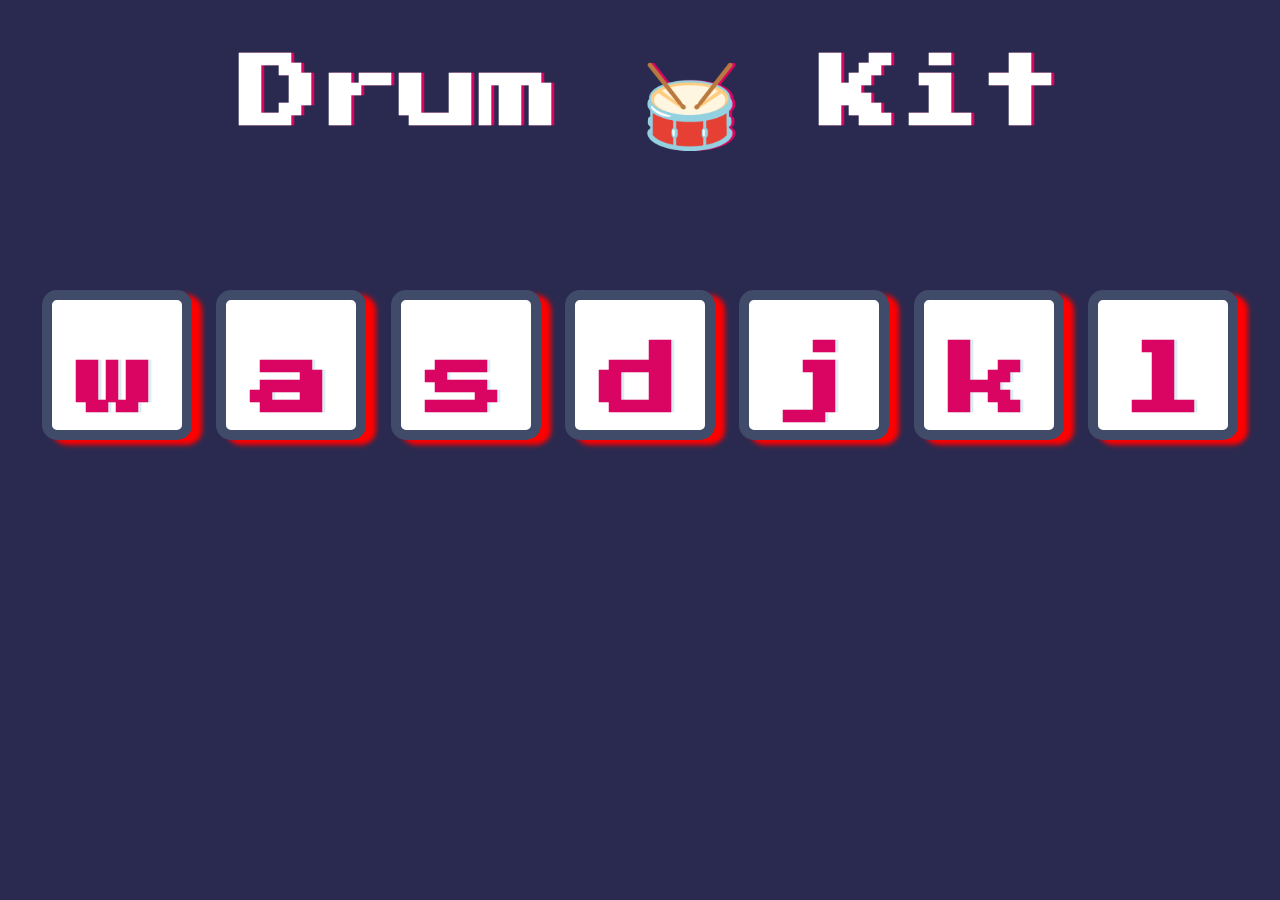
<file: task-03/index.html>
<!DOCTYPE html>
<html lang="en" dir="ltr">

<head>
  <meta charset="utf-8">
  <title>Drum Kit</title>
  <link rel="stylesheet" href="styles.css">
  <link href="https://fonts.googleapis.com/css?family=Press+Start+2P&display=swap" rel="stylesheet">

</head>

<body>
  <script src="index.js"></script>
  <h1 id="title">Drum 🥁 Kit</h1>
  <div class="set">

    <button class="w drum" onclick="playw()">w</button>
    <button class="a drum" onclick="playa()">a</button>
    <button class="s drum" onclick="plays()">s</button>
    <button class="d drum" onclick="playd()">d</button>
    <button class="j drum" onclick="playj()">j</button>
    <button class="k drum" onclick="playk()">k</button>
    <button class="l drum" onclick="playl()">l</button>
    

    <audio id="crash" src="sounds/crash.mp3"></audio>
    <audio id="kick-bass" src="sounds/kick-bass.mp3"></audio>
    <audio id="snare" src="sounds/snare.mp3"></audio>
    <audio id="tom-1" src="sounds/tom-1.mp3"></audio>
    <audio id="tom-2" src="sounds/tom-2.mp3"></audio>
    <audio id="tom-3" src="sounds/tom-3.mp3"></audio>
    <audio id="tom-4" src="sounds/tom-4.mp3"></audio>


  </div>
  
</body>

</html>
</file>
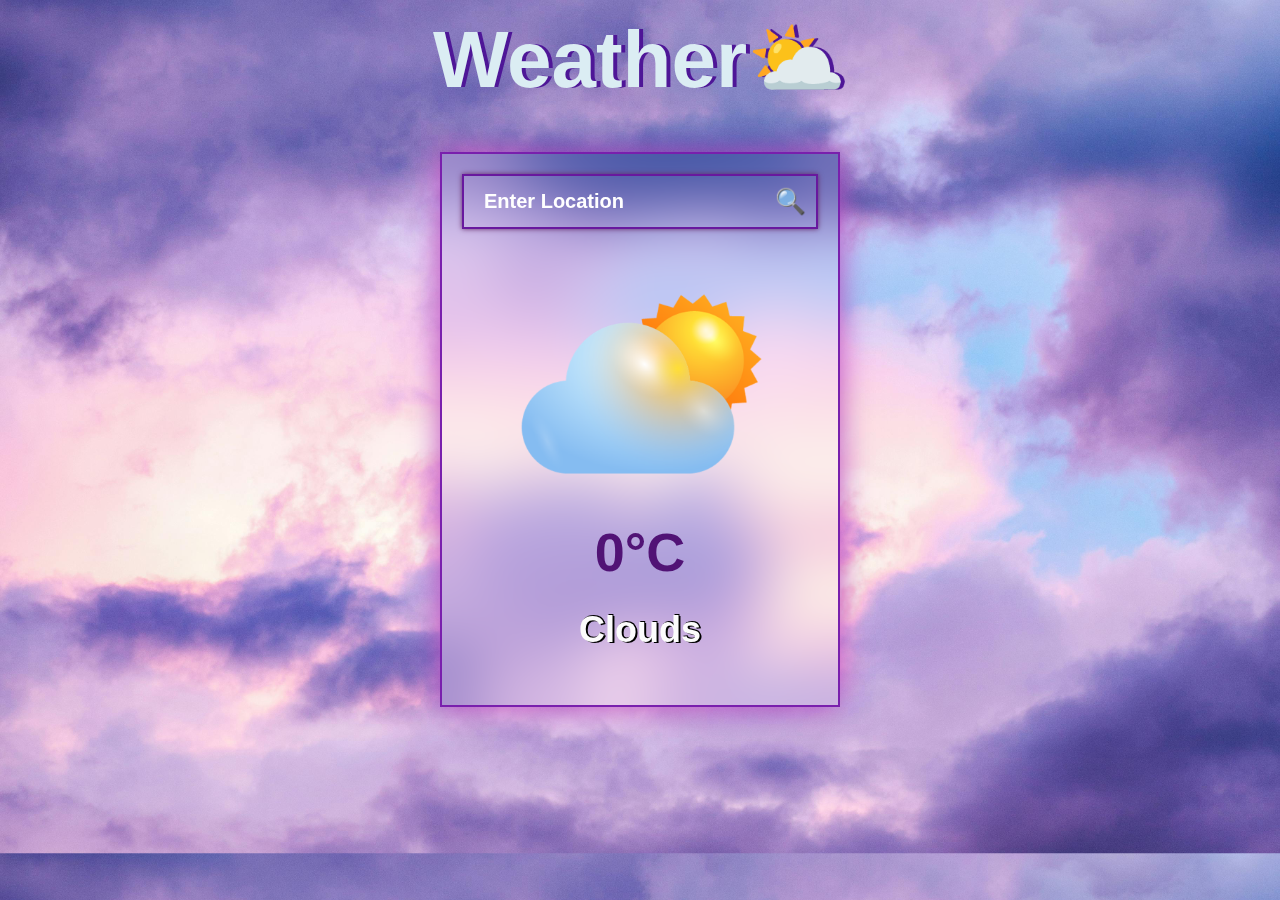
<file: task-07/index.html>
<!DOCTYPE html>
<html lang="en">
<head>
    <meta charset="UTF-8">
    <title>Weather</title>
    <link rel="stylesheet" href="styles.css">
</head>
<body>
    <h1 id="title">Weather⛅</h1>

    <div class="container">
        <div class="searchcontainer">
            <input type="text" placeholder="Enter Location">
            <button class="searchbutton">🔍</button>
        </div>

        <div class="weathercontainer">
                <p class="date"><span class="today"></span></p>
                <img src="images/cloud.png" alt="">
                <p class="temp">0<span>°C</span></p>
                <p class="content">Clouds</p>
    </div>

    <script src="index.js"></script>
</body>
</html>
</file>
<file: task-03/styles.css>
body {
  font-family: "Sofia", sans-serif;
  text-align: center;
  background-color: #283149;
}

h1 {
  font-size: 5rem;
  color: #DBEDF3;
  text-shadow: 3px 0 #DA0463;
  font-family: "Press Start 2P", sans-serif;

}

.w {
  box-shadow: 10px 5px 5px red;
  font-family: "Press Start 2P", sans-serif;
}

.a {
  box-shadow: 10px 5px 5px red;
  font-family: "Press Start 2P", sans-serif;
}

.s {
  box-shadow: 10px 5px 5px red;
  font-family: "Press Start 2P", sans-serif;
}

.d {
  box-shadow: 10px 5px 5px red;
  font-family: "Press Start 2P", sans-serif;
}

.j {
  box-shadow: 10px 5px 5px red;
  font-family: "Press Start 2P", sans-serif;
}

.k {
  box-shadow: 10px 5px 5px red;
  font-family: "Press Start 2P", sans-serif;
}

.l {
  box-shadow: 10px 5px 5px red;
  font-family: "Press Start 2P", sans-serif;
}

.set {
  margin: 10% auto;
}

.game-over {
  background-color: red;
  opacity: 0.8;
}

.pressed {
  box-shadow: 10px 5px 5px red;;
  opacity: 0.5;
}

.red {
  color: red;
}

.drum {
  outline: none;
  border: 10px solid #404B69;
  font-size: 5rem;
  line-height: 2;
  font-weight: 900;
  color: #DA0463;
  text-shadow: 3px 0 #DBEDF3;
  border-radius: 15px;
  display: inline-block;
  width: 150px;
  height: 150px;
  text-align: center;
  margin: 10px;
  background-color: rgb(255, 255, 255);

}

body {
  background-color: rgb(42, 42, 80);
}

h1 {
  color: rgb(255, 255, 255);
  margin-left: 20px;
}
</file>
<file: task-07/styles.css>
* {
    padding: 0;
    margin: 0;
    box-sizing: border-box;
    font-family:sans-serif;
}

body {
    display: flex;
    flex-direction: column;
    align-items: center;
    justify-content: center;
    min-height: 80vh;
    background-image: url(images/pexels-eberhardgross-1287142.jpg);
    background-size: cover;
}

h1 {
    font-size: 5rem;
    color: #DBEDF3;
    text-shadow: 4px 0 #4e1697;
    font-family: sans-serif;
    margin-bottom: 45px; 
}

.container {
    width: 400px;
    height: 555px;
    border: 2px solid rgb(121, 31, 173);
    box-shadow: 0 0 30px #bc47be;
    padding: 20px;
    backdrop-filter: blur(30px);
}

.searchcontainer {
    display: flex;
    align-items: center;
    border: 2px solid #68189e;
    box-shadow: 0 0 5px #672968;
    width: 100%;
    height: 55px;
    padding: 0 10px;
}

.searchcontainer input {
    flex-grow: 1;
    background: transparent;
    font-size: 20px;
    font-weight: bold;
    text-transform: uppercase;
    outline: none;
    border: none;
    padding: 0 10px;
    color: rgb(255, 255, 255);
}

.searchcontainer input::placeholder {
    color: rgb(255, 255, 255);
    text-transform: capitalize;
}

.searchbutton {
    background-color: transparent;
    border: none;
    outline: none;
    padding: 0;
    font-size: 25px;
    font-weight: bold;
    cursor: pointer;
}

.weathercontainer img {
    width: 70%;
    margin: 20px 0;
    margin-bottom: 40px;
}

.weathercontainer {
    text-align: center;
    margin: 40px 0;
}

.weathercontainer .temp {
    position: relative;
    font-size: 54px;
    line-height: 1;
    font-weight: bold;
    margin-bottom: 30px;
    color:#511375
}


.weathercontainer .date {
    font-size: 20px;
    font-weight: bold;
    color:white;
}
.weathercontainer .content{
    font-size: 36px;
    position:relative;
    font-weight:bold;
    color:rgb(252, 252, 252);
    text-shadow: 2px 1px  black, 1px -1px  black;
    text-transform: capitalize;
}



@media (max-width: 400px) {
    .container {
        width: 100%;
        height: 500px;
        padding: 10px;
    }

    .searchcontainer {
        height: 45px;
        padding: 0 5px;
    }

    .searchcontainer input, 
    .searchcontainer button {
        font-size: 16px;
    }

    .weathercontainer .temp {
        font-size: 44px;
    }

    .weathercontainer .temp span {
        font-size: 18px;
    }


    .weathercontainer .location, 
    .weathercontainer .date {
        font-size: 14px;
    }

}
</file>
